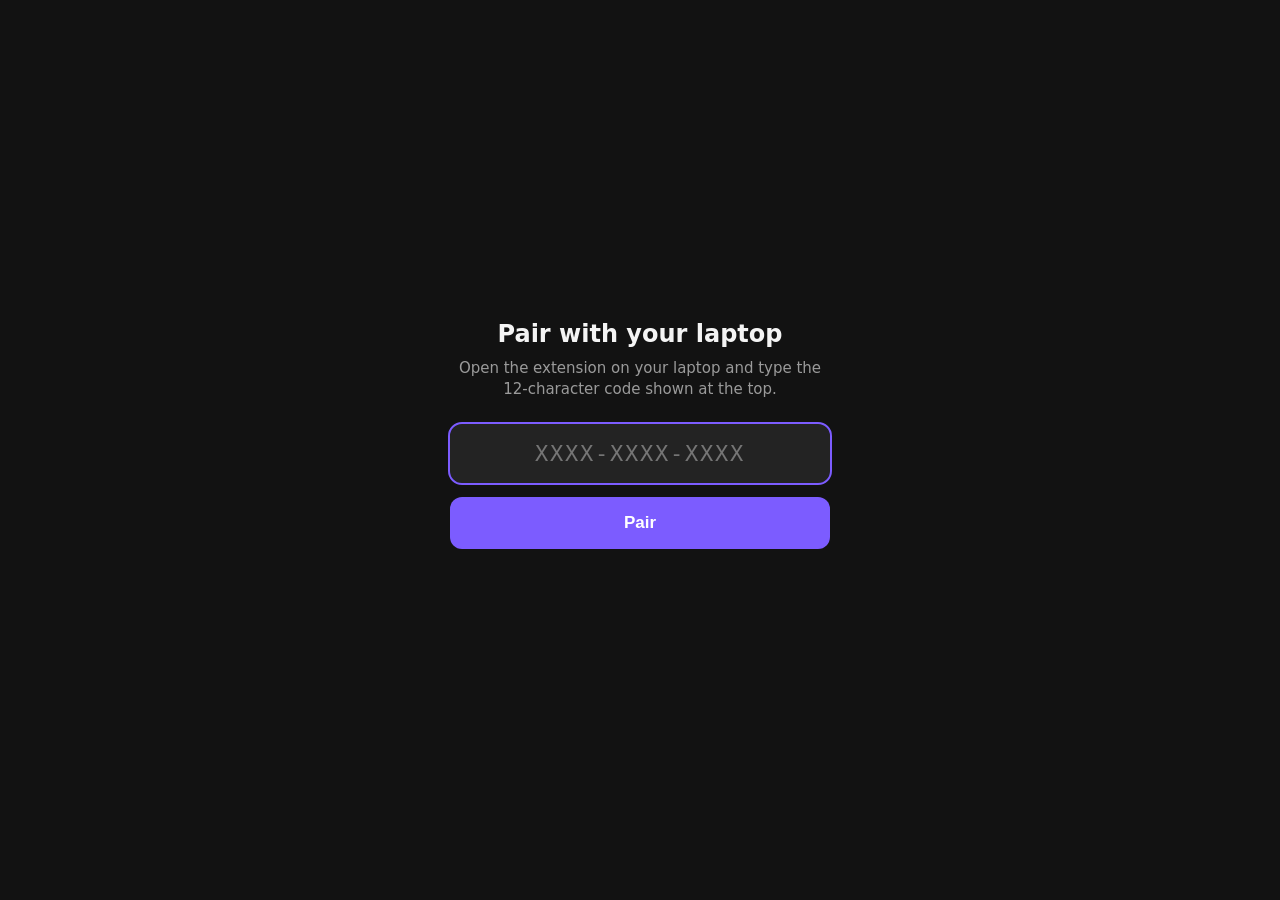
<file: index.html>
<!doctype html>
<html lang="en">
  <head>
    <meta charset="utf-8" />
    <meta name="viewport" content="width=device-width, initial-scale=1, viewport-fit=cover" />
    <meta name="theme-color" content="#121212" />
    <title>Music Remote</title>
    <link rel="manifest" href="manifest.webmanifest" />
    <link rel="icon" href="icon-192.png" />
    <link rel="apple-touch-icon" href="icon-192.png" />
    <link rel="stylesheet" href="remote.css" />
  </head>
  <body data-live="false">
    <main>
      <section id="pair" hidden>
        <h2 class="pair-title">Pair with your laptop</h2>
        <p class="pair-help">Open the extension on your laptop and type the 12-character code shown at the top.</p>
        <form id="pairForm" autocomplete="off">
          <input
            id="code"
            type="text"
            autocapitalize="characters"
            autocomplete="off"
            autocorrect="off"
            spellcheck="false"
            maxlength="14"
            placeholder="XXXX-XXXX-XXXX"
            aria-label="Pairing code"
          />
          <button class="primary" type="submit">Pair</button>
        </form>
        <p id="pairError" class="pair-error"></p>
      </section>

      <section id="remote" hidden>
        <div id="status" class="status" data-kind="wait">Connecting&hellip;</div>

        <div id="art" class="art" aria-hidden="true"></div>

        <h1 id="title">Nothing playing</h1>
        <p id="artist"></p>
        
        <div class="progress">
          <span id="posNow" class="time time-now">0:00</span>
          <input id="progSlider" class="prog-slider" type="range" min="0" max="0" step="1" value="0" disabled aria-label="Song position" />
          <span id="posTotal" class="time">0:00</span>
        </div>

        <div class="controls">
          <button class="btn" data-cmd="previous" aria-label="Previous">
            <svg viewBox="0 0 24 24" aria-hidden="true"><path d="M6 6h2v12H6zM9.5 12l8.5 6V6z" /></svg>
          </button>

          <button class="btn big toggle" id="toggle" data-cmd="toggle" data-playing="false" aria-label="Play or pause">
            <svg class="i-play" viewBox="0 0 24 24" aria-hidden="true"><path d="M8 5v14l11-7z" /></svg>
            <svg class="i-pause" viewBox="0 0 24 24" aria-hidden="true"><path d="M6 5h4v14H6zM14 5h4v14h-4z" /></svg>
          </button>

          <button class="btn" data-cmd="next" aria-label="Next">
            <svg viewBox="0 0 24 24" aria-hidden="true"><path d="M16 6h2v12h-2zM6 18l8.5-6L6 6z" /></svg>
          </button>
        </div>

        <div class="volume">
          <svg class="vol-icon" viewBox="0 0 24 24" aria-hidden="true"><path d="M3 9v6h4l5 5V4L7 9H3zm13.5 3A4.5 4.5 0 0 0 14 7.97v8.05A4.47 4.47 0 0 0 16.5 12z" /></svg>
          <input id="volSlider" class="vol-slider" type="range" min="0" max="100" step="1" value="50" aria-label="Volume" />
          <span id="vol">&ndash;</span>
        </div>

        <div class="pills">
          <button class="queue-btn" id="searchOpen" type="button">Search</button>
          <button class="queue-btn" id="queueOpen" type="button">Up next</button>
        </div>

        <p class="note">Unofficial. Not affiliated with YouTube or Google.</p>
        <button class="linkbtn" id="unpair" type="button">Unpair</button>
      </section>
    </main>

    <section id="queuePanel" class="sheet" hidden aria-label="Up next">
      <div class="sheet-head">
        <h2>Up next</h2>
        <button id="queueClose" class="sheet-close" type="button" aria-label="Close">&times;</button>
      </div>
      <ol id="queueList" class="queue-list"></ol>
      <p id="queueEmpty" class="queue-empty">No queue yet. Play a song on your laptop.</p>
    </section>

    <section id="searchPanel" class="sheet" hidden aria-label="Search">
      <div class="sheet-head">
        <h2>Search</h2>
        <button id="searchClose" class="sheet-close" type="button" aria-label="Close">&times;</button>
      </div>
      <form id="searchForm" class="search-form" autocomplete="off">
        <input id="searchInput" class="search-input" type="search" enterkeyhint="search" maxlength="80"
               placeholder="Song or artist" autocomplete="off" autocorrect="off" spellcheck="false" aria-label="Search" />
        <button class="search-go" type="submit">Search</button>
      </form>
      <ol id="searchList" class="queue-list"></ol>
      <p id="searchMsg" class="queue-empty"></p>
    </section>
    
    <script src="carrier.js"></script>
    <script src="remote.js"></script>
  </body>
</html>
</file>
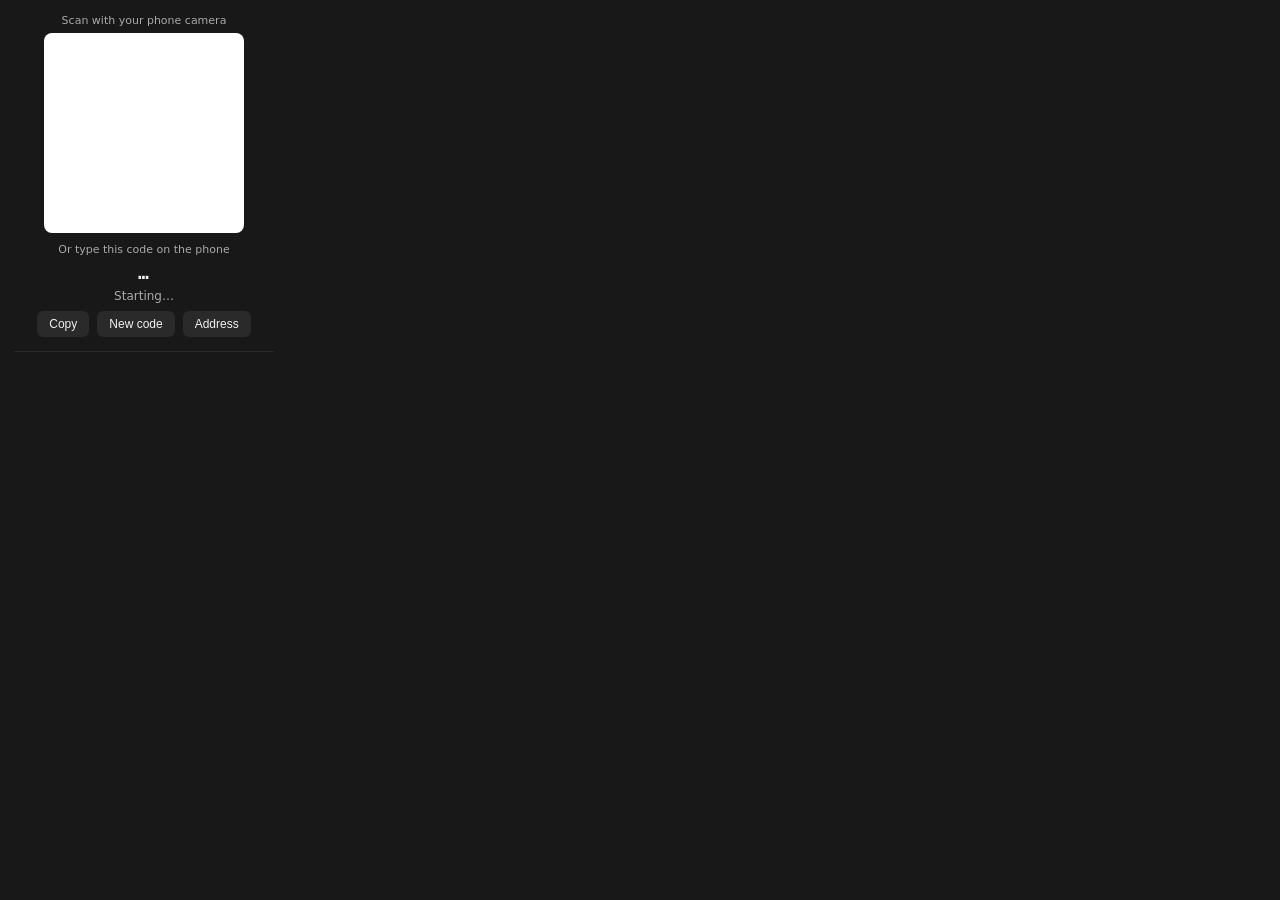
<file: docs/popup.html>
<!doctype html>
<html>
  <head>
    <meta charset="utf-8" />
    <link rel="stylesheet" href="popup.css" />
  </head>
  <body>
    <section id="pairing">
      <form id="addrForm" novalidate hidden>
        <div class="label">Phone page address (leave empty to use the default)</div>
        <input id="addr" type="url" placeholder="https://name.github.io/music-remote/" />
        <button class="textbtn" type="submit">Save</button>
        <div id="addrError" class="error"></div>
      </form>

      <div id="qrLabel" class="label" hidden>Scan with your phone camera</div>
      <canvas id="qr" width="200" height="200" hidden></canvas>
      <div id="qrNote" class="error"></div>

      <div class="label">Or type this code on the phone</div>
      <div id="code" class="code">&hellip;</div>
      <div id="link" class="linkstatus">Starting&hellip;</div>
      <div class="pairrow">
        <button class="textbtn" id="copy">Copy</button>
        <button class="textbtn" id="newcode">New code</button>
        <button class="textbtn" id="changeAddr" hidden>Address</button>
      </div>
    </section>

    <div id="msg" hidden></div>

    <div id="player" hidden>
      <img id="art" alt="" hidden />
      <div id="title"></div>
      <div id="artist"></div>

      <div class="row">
        <button data-cmd="previous" title="Previous">&#9198;</button>
        <button data-cmd="toggle" id="toggle" title="Play / Pause">&#9654;</button>
        <button data-cmd="next" title="Next">&#9197;</button>
      </div>

      <div class="row">
        <button data-cmd="volumeDown" title="Volume down">&minus;</button>
        <span id="vol"></span>
        <button data-cmd="volumeUp" title="Volume up">+</button>
      </div>
    </div>

    <script src="popup.js"></script>
  </body>
</html>
</file>
<file: remote.css>
:root {
  --bg: #121212;
  --surface: #232323;
  --surface-hover: #2f2f2f;
  --text: #f4f4f4;
  --muted: #9a9a9a;
  --accent: #7c5cff;
  --ok: #6fe38a;
}

* {
  box-sizing: border-box;
  -webkit-tap-highlight-color: transparent;
}

[hidden] {
  display: none !important;
}

html,
body {
  margin: 0;
  height: 100%;
  background: var(--bg);
  color: var(--text);
  font-family: system-ui, -apple-system, "Segoe UI", sans-serif;
}

main {
  min-height: 100%;
  max-width: 420px;
  margin: 0 auto;
  padding: calc(20px + env(safe-area-inset-top)) 20px calc(20px + env(safe-area-inset-bottom));
  display: flex;
  flex-direction: column;
  align-items: center;
  justify-content: center;
  text-align: center;
}

#remote,
#pair {
  width: 100%;
  display: flex;
  flex-direction: column;
  align-items: center;
}

.pair-title {
  margin: 0 0 10px;
  font-size: 24px;
}

.pair-help {
  margin: 0 0 24px;
  color: var(--muted);
  font-size: 15px;
  line-height: 1.4;
}

#pairForm {
  display: flex;
  flex-direction: column;
  gap: 14px;
  width: 100%;
}

#code {
  width: 100%;
  padding: 16px 12px;
  border: 1px solid #3a3a3a;
  border-radius: 12px;
  background: var(--surface);
  color: var(--text);
  font-family: ui-monospace, Menlo, Consolas, monospace;
  font-size: 22px;
  letter-spacing: 0.08em;
  text-align: center;
  text-transform: uppercase;
}

#code:focus {
  outline: 2px solid var(--accent);
  border-color: transparent;
}

.primary {
  padding: 16px;
  border: none;
  border-radius: 12px;
  background: var(--accent);
  color: #fff;
  font-size: 17px;
  font-weight: 600;
  cursor: pointer;
}

.primary:active {
  transform: scale(0.98);
}

.pair-error {
  min-height: 20px;
  margin: 12px 0 0;
  color: #ff8a8a;
  font-size: 14px;
}

.status {
  font-size: 12px;
  letter-spacing: 0.04em;
  color: var(--muted);
  background: var(--surface);
  padding: 6px 12px;
  border-radius: 999px;
  margin-bottom: 28px;
}

.status[data-kind="ok"] {
  color: var(--ok);
}

.art {
  width: min(70vw, 280px);
  aspect-ratio: 1;
  border-radius: 16px;
  background-color: var(--surface);
  background-size: cover;
  background-position: center;
  box-shadow: 0 12px 40px rgba(0, 0, 0, 0.45);
  margin-bottom: 28px;
}

h1 {
  width: 100%;
  margin: 0;
  font-size: 22px;
  font-weight: 650;
  overflow: hidden;
  text-overflow: ellipsis;
  white-space: nowrap;
}

#artist {
  width: 100%;
  min-height: 1.2em;
  margin: 6px 0 28px;
  font-size: 16px;
  color: var(--muted);
  overflow: hidden;
  text-overflow: ellipsis;
  white-space: nowrap;
}

.controls {
  display: flex;
  align-items: center;
  justify-content: center;
  gap: 22px;
  margin-bottom: 28px;
}

.volume {
  display: flex;
  align-items: center;
  gap: 18px;
  margin-bottom: 36px;
}

#vol {
  min-width: 56px;
  font-size: 15px;
  color: var(--muted);
}

.controls,
.volume {
  transition: opacity 0.2s ease;
}

body[data-live="false"] .controls,
body[data-live="false"] .volume {
  opacity: 0.35;
  pointer-events: none;
}

.btn {
  display: flex;
  align-items: center;
  justify-content: center;
  width: 64px;
  height: 64px;
  border: none;
  border-radius: 50%;
  background: var(--surface);
  color: var(--text);
  font-size: 26px;
  line-height: 1;
  cursor: pointer;
  transition: transform 0.08s ease, background 0.15s ease;
}

.btn svg {
  width: 30px;
  height: 30px;
  fill: currentColor;
}

.btn:hover {
  background: var(--surface-hover);
}

.btn:active {
  transform: scale(0.92);
}

.btn.big {
  width: 84px;
  height: 84px;
  background: var(--accent);
}

.btn.big:hover {
  background: #8d71ff;
}

.btn.big svg {
  width: 38px;
  height: 38px;
}

.btn.small {
  width: 52px;
  height: 52px;
}

.toggle .i-pause {
  display: none;
}

.toggle[data-playing="true"] .i-play {
  display: none;
}

.toggle[data-playing="true"] .i-pause {
  display: block;
}

.note {
  margin: 0 0 8px;
  font-size: 11px;
  color: #666;
}

.linkbtn {
  border: none;
  background: none;
  color: #777;
  font-size: 12px;
  text-decoration: underline;
  cursor: pointer;
}

.queue-btn {
  margin: -12px 0 24px;
  padding: 10px 22px;
  border: none;
  border-radius: 999px;
  background: var(--surface);
  color: var(--text);
  font-size: 14px;
  cursor: pointer;
}

.queue-btn:active {
  background: var(--surface-hover);
}

.sheet {
  position: fixed;
  inset: 0;
  z-index: 10;
  max-width: 420px;
  margin: 0 auto;
  display: flex;
  flex-direction: column;
  background: var(--bg);
  padding: calc(12px + env(safe-area-inset-top)) 0 env(safe-area-inset-bottom);
}

.sheet-head {
  display: flex;
  align-items: center;
  justify-content: space-between;
  padding: 8px 20px 12px;
}

.sheet-head h2 {
  margin: 0;
  font-size: 20px;
}

.sheet-close {
  width: 36px;
  height: 36px;
  border: none;
  border-radius: 50%;
  background: var(--surface);
  color: var(--text);
  font-size: 22px;
  line-height: 1;
  cursor: pointer;
}

.queue-list {
  flex: 1;
  margin: 0;
  padding: 0 12px 16px;
  list-style: none;
  overflow-y: auto;
  -webkit-overflow-scrolling: touch;
}

.queue-item {
  display: flex;
  align-items: center;
  gap: 12px;
  width: 100%;
  padding: 10px 8px;
  border: none;
  border-radius: 10px;
  background: none;
  color: var(--text);
  font: inherit;
  text-align: left;
  cursor: pointer;
}

.queue-item:active {
  background: var(--surface);
}

.queue-item.past {
  opacity: 0.45;
}

.queue-item.current {
  background: var(--surface);
}

.queue-item.current .queue-title {
  color: var(--accent);
  font-weight: 600;
}

.queue-num {
  flex: none;
  width: 26px;
  text-align: right;
  font-size: 13px;
  color: var(--muted);
}

.queue-text {
  flex: 1;
  min-width: 0;
}

.queue-title,
.queue-artist {
  display: block;
  overflow: hidden;
  text-overflow: ellipsis;
  white-space: nowrap;
}

.queue-title {
  font-size: 15px;
}

.queue-artist {
  font-size: 13px;
  color: var(--muted);
}

.queue-dur {
  flex: none;
  font-size: 12px;
  color: var(--muted);
}

.queue-empty {
  margin: 40px 20px;
  text-align: center;
  color: var(--muted);
  font-size: 15px;
}

.volume {
  width: 100%;
  gap: 12px;
  padding: 0 4px;
}

#vol {
  min-width: 44px;
  text-align: right;
}

.vol-icon {
  flex: none;
  width: 22px;
  height: 22px;
  fill: var(--muted);
}

.vol-slider {
  flex: 1;
  min-width: 0;
  height: 36px;
  margin: 0;
  background: transparent;
  accent-color: var(--accent);
  cursor: pointer;
}

.progress {
  display: flex;
  align-items: center;
  gap: 10px;
  width: 100%;
  margin: -8px 0 22px;
  padding: 0 4px;
  transition: opacity 0.2s ease;
}

body[data-live="false"] .progress {
  opacity: 0.35;
  pointer-events: none;
}

.time {
  flex: none;
  min-width: 38px;
  font-size: 12px;
  color: var(--muted);
  font-variant-numeric: tabular-nums;
}

.time-now {
  text-align: right;
}

.prog-slider {
  flex: 1;
  min-width: 0;
  height: 28px;
  margin: 0;
  background: transparent;
  accent-color: var(--accent);
  cursor: pointer;
}

.pills {
  display: flex;
  gap: 10px;
  margin: -12px 0 24px;
}

.pills .queue-btn {
  margin: 0;
}

body[data-live="false"] .pills {
  opacity: 0.35;
  pointer-events: none;
}

.search-form {
  display: flex;
  gap: 8px;
  padding: 0 20px 12px;
}

.search-input {
  flex: 1;
  min-width: 0;
  padding: 12px 14px;
  border: 1px solid #3a3a3a;
  border-radius: 12px;
  background: var(--surface);
  color: var(--text);
  font-size: 16px; 
}

.search-input:focus {
  outline: 2px solid var(--accent);
  border-color: transparent;
}

.search-go {
  padding: 0 16px;
  border: none;
  border-radius: 12px;
  background: var(--accent);
  color: #fff;
  font-size: 15px;
  font-weight: 600;
  cursor: pointer;
}
</file>
<file: docs/popup.css>
body {
  width: 260px;
  margin: 0;
  padding: 14px;
  background: #181818;
  color: #f1f1f1;
  font-family: system-ui, sans-serif;
  text-align: center;
}

#pairing {
  margin-bottom: 14px;
  padding-bottom: 14px;
  border-bottom: 1px solid #2a2a2a;
}

.label {
  font-size: 11px;
  color: #aaa;
  margin-bottom: 6px;
}

.code {
  font-family: ui-monospace, Menlo, Consolas, monospace;
  font-size: 18px;
  font-weight: 600;
  letter-spacing: 0.06em;
  user-select: all;
}

.linkstatus {
  font-size: 12px;
  color: #aaa;
  margin: 6px 0 8px;
}

.pairrow {
  display: flex;
  justify-content: center;
  gap: 8px;
}

button.textbtn {
  width: auto;
  height: auto;
  border-radius: 6px;
  padding: 6px 12px;
  font-size: 12px;
}

#msg {
  padding: 20px 4px;
  color: #aaa;
  font-size: 14px;
}

#art {
  width: 120px;
  height: 120px;
  object-fit: cover;
  border-radius: 8px;
  margin-bottom: 10px;
}

#title {
  font-size: 15px;
  font-weight: 600;
  overflow: hidden;
  text-overflow: ellipsis;
  white-space: nowrap;
}

#artist {
  font-size: 13px;
  color: #aaa;
  margin: 2px 0 12px;
  overflow: hidden;
  text-overflow: ellipsis;
  white-space: nowrap;
}

.row {
  display: flex;
  justify-content: center;
  align-items: center;
  gap: 14px;
  margin-bottom: 10px;
}

button {
  background: #2a2a2a;
  color: #f1f1f1;
  border: none;
  border-radius: 50%;
  width: 40px;
  height: 40px;
  font-size: 16px;
  cursor: pointer;
}

button:hover {
  background: #3a3a3a;
}

#vol {
  min-width: 48px;
  font-size: 13px;
  color: #aaa;
}


[hidden] {
  display: none !important;
}

.pairrow {
  flex-wrap: wrap;
}

#qr {
  display: block;
  margin: 0 auto 10px;
  border-radius: 8px;
  background: #fff;
}

#addrForm {
  margin-bottom: 12px;
}

#addr {
  box-sizing: border-box;
  width: 100%;
  margin: 6px 0 8px;
  padding: 8px;
  border: 1px solid #3a3a3a;
  border-radius: 6px;
  background: #222;
  color: #f1f1f1;
  font-size: 12px;
}

.error {
  margin-top: 6px;
  font-size: 11px;
  color: #ff8a8a;
}
</file>
